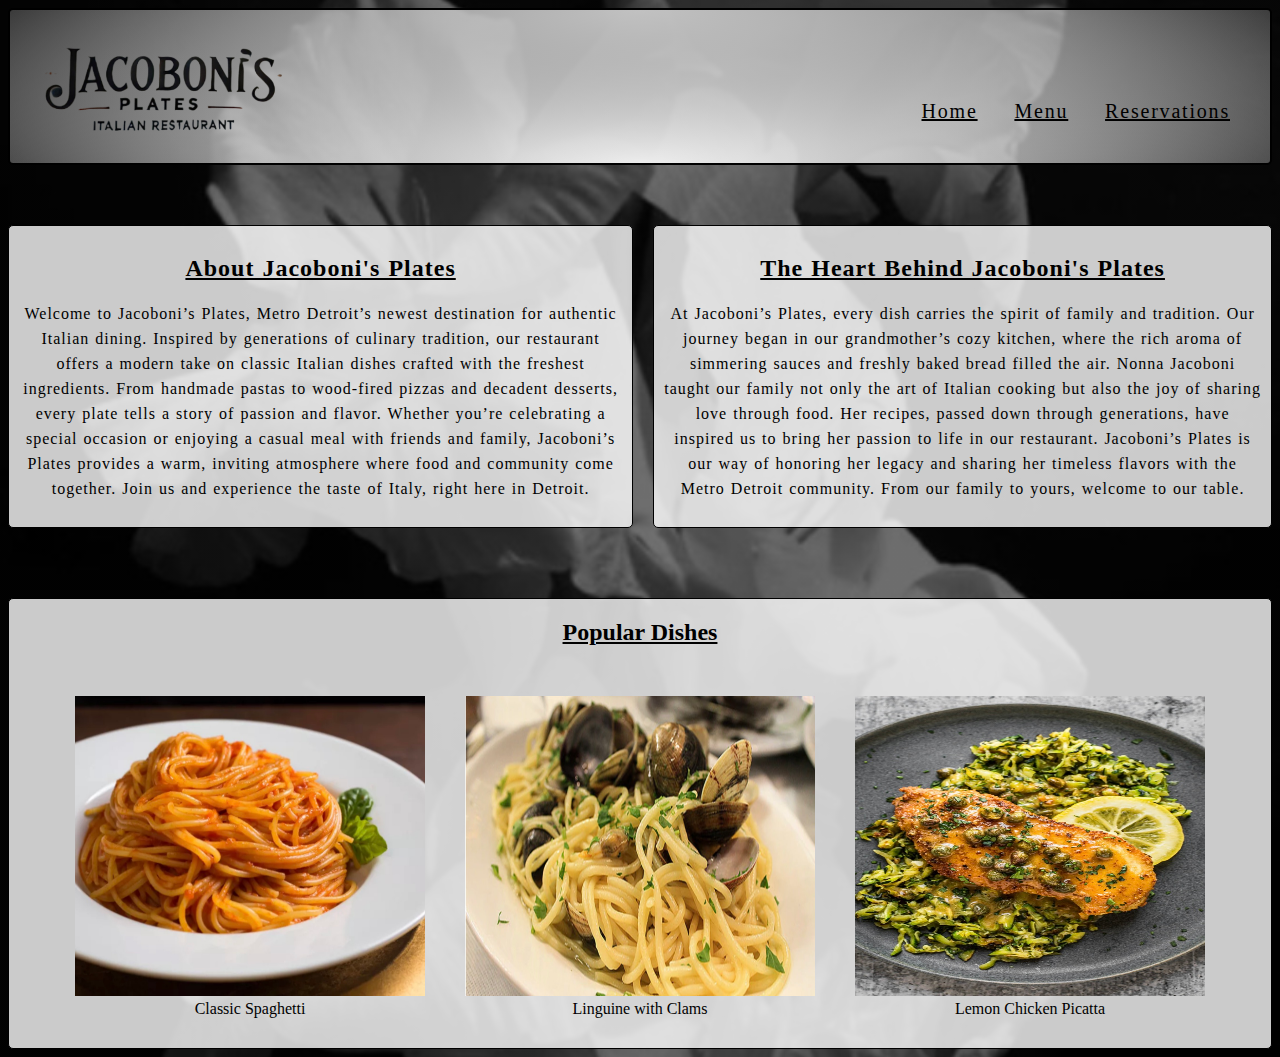
<file: index.html>
<!DOCTYPE html>
<html lang="en">
<head>
    <meta charset="UTF-8">
    <meta name="viewport" content="width=device-width, initial-scale=1.0">
    <link rel="stylesheet" href="style.css">   
    <title>Jacoboni's Plates</title>
</head>
<body>
    <div class="sticky">
        <header class="newheader">
            <div class="container1">
                <div class="headcontainer">
                    <img src="images/logoundo.png" alt="Jacoboni's Plates">
                </div>
                <div class="nav-container">
                    <nav>
                        <ul>
                            <li><a href="index.html" class="nav-link">Home</a></li>
                            <li><a href="menu.html" class="nav-link">Menu</a></li>
                            <li><a href="reserve.html" class="nav-link">Reservations</a></li>
                        </ul>
                    </nav> 
                </div>
            </div>
        </header>
    </div>
    <div class="information">
        <section class="About">
            <h2>About Jacoboni's Plates</h2>
            <p>Welcome to Jacoboni’s Plates, Metro Detroit’s newest destination for authentic Italian dining. Inspired by generations of culinary tradition, our restaurant offers a modern take on classic Italian dishes crafted with the freshest ingredients. From handmade pastas to wood-fired pizzas and decadent desserts, every plate tells a story of passion and flavor. Whether you’re celebrating a special occasion or enjoying a casual meal with friends and family, Jacoboni’s Plates provides a warm, inviting atmosphere where food and community come together. Join us and experience the taste of Italy, right here in Detroit.</p>
        </section> 
        <section class="History">
            <h2>The Heart Behind Jacoboni's Plates</h2>
            <p>At Jacoboni’s Plates, every dish carries the spirit of family and tradition. Our journey began in our grandmother’s cozy kitchen, where the rich aroma of simmering sauces and freshly baked bread filled the air. Nonna Jacoboni taught our family not only the art of Italian cooking but also the joy of sharing love through food. Her recipes, passed down through generations, have inspired us to bring her passion to life in our restaurant. Jacoboni’s Plates is our way of honoring her legacy and sharing her timeless flavors with the Metro Detroit community. From our family to yours, welcome to our table.</p>
        </section>
    </div>
    <section class="populardishes">
        <h2>Popular Dishes</h2>
        <div class="dishes">
            <p class="flex1"><img src="images/plate1.jpeg" alt="Spaghetti"  height="300"  width="350">Classic Spaghetti</p>
            <p class="flex2"><img src="images/plate2.jpeg" alt="Linguine with Clams"  height="300"  width="350">Linguine with Clams</p>
            <p class="flex3"><img src="images/plate3.jpeg" alt="Chicken Picatta"  height="300"  width="350">Lemon Chicken Picatta</p>
        </div>
    </section>
</body>
</html>
</file>
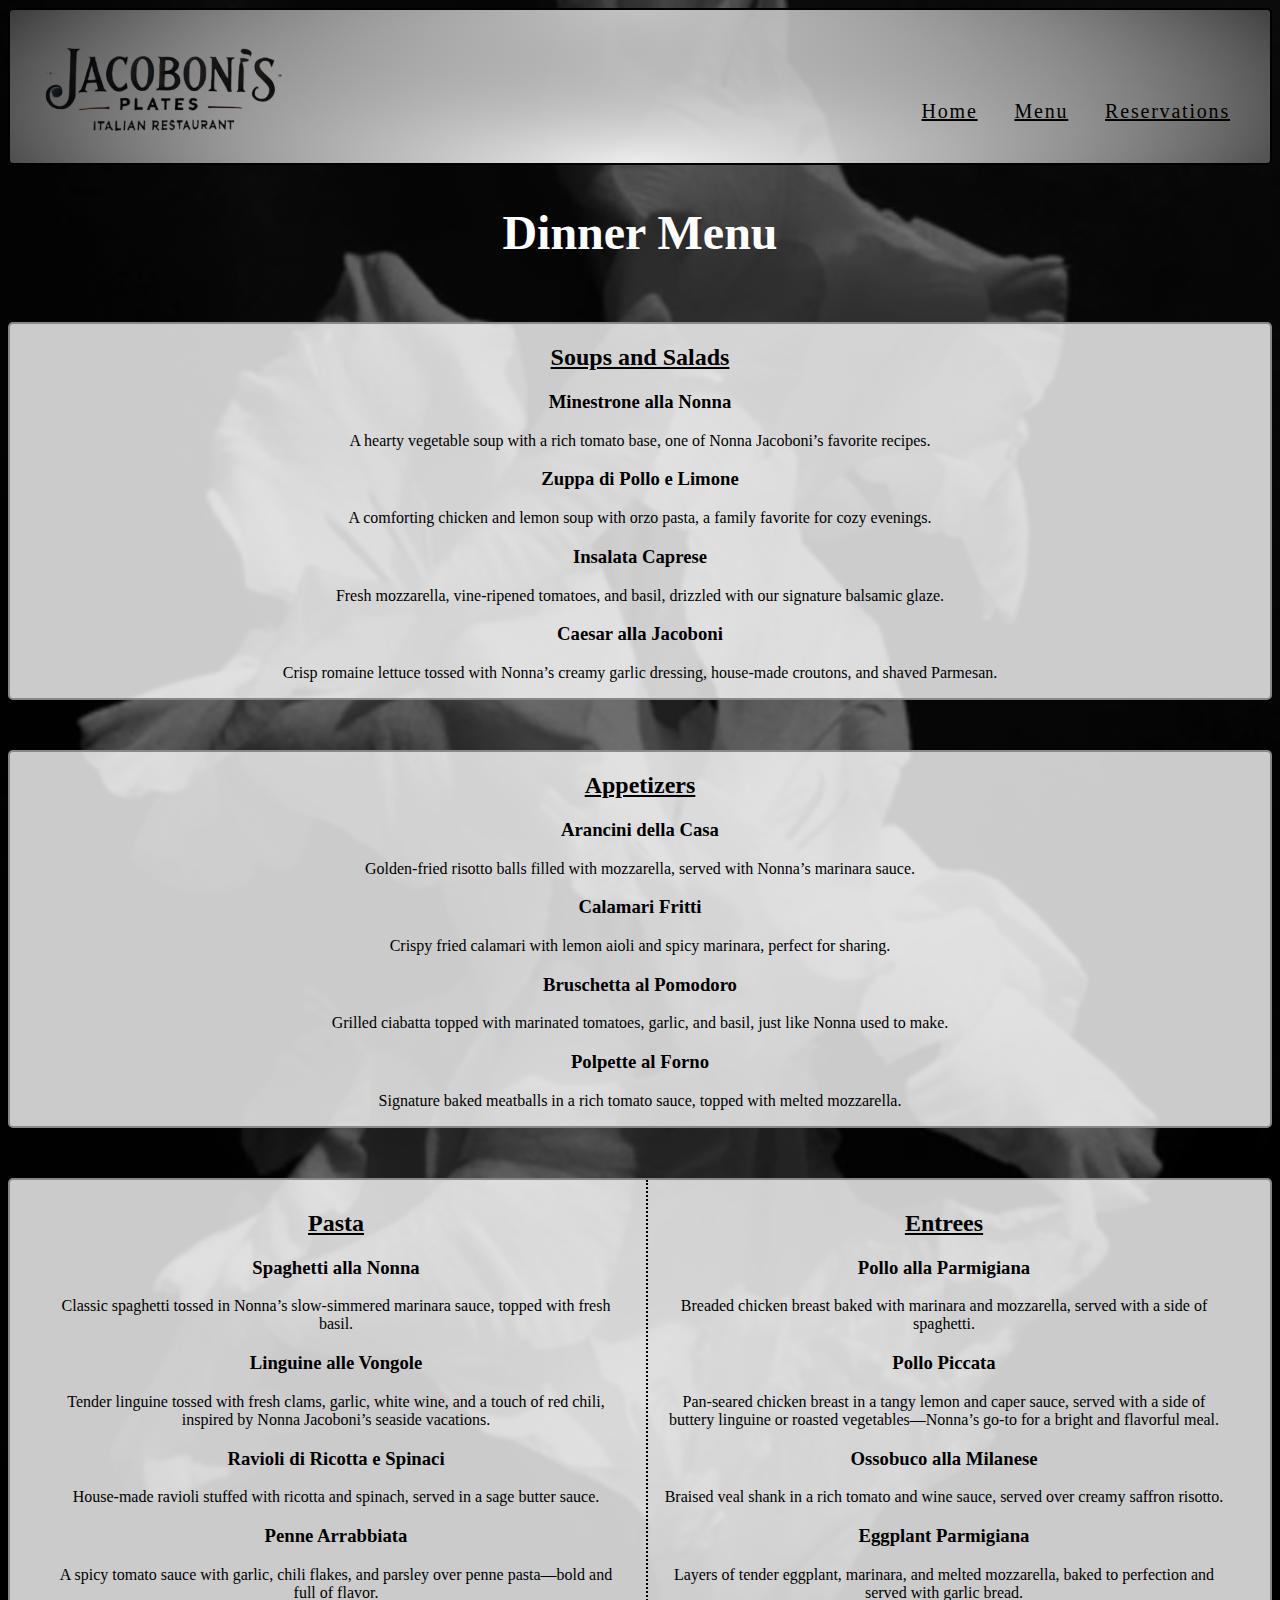
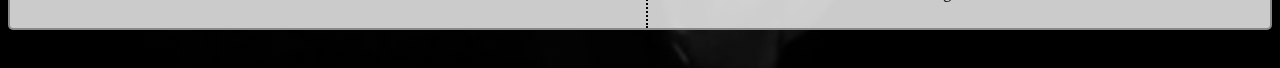
<file: menu.html>
<!DOCTYPE html>
<html lang="en">
<head>
    <meta charset="UTF-8">
    <meta name="viewport" content="width=device-width, initial-scale=1.0">
    <link rel="stylesheet" href="style.css">   
    <title>Menu</title>
</head>
<body>
    <div class="sticky">
        <header class="newheader">
            <section class="sec1">
                <div class="container1">
                    <div class="headcontainer">
                        <img src="images/logoundo.png" alt="Jacoboni's Plates">
                    </div>
                    <div class="nav-container">
                        <nav>
                            <ul>
                                <li><a href="index.html" class="nav-link">Home</a></li>
                                <li><a href="menu.html" class="nav-link">Menu</a></li>
                                <li><a href="reserve.html" class="nav-link">Reservations</a></li>
                            </ul>
                        </nav> 
                    </div>
                </div>
            </section>
        </header>
    </div>
    <h1 class="Menuhead">Dinner Menu</h1>
    <section class="SoupsSalads">
        <h2>Soups and Salads</h2>
            <h3>Minestrone alla Nonna</h3>
            <p>A hearty vegetable soup with a rich tomato base, one of Nonna Jacoboni’s favorite recipes.</p>
            <h3>Zuppa di Pollo e Limone</h3>
            <p>A comforting chicken and lemon soup with orzo pasta, a family favorite for cozy evenings.</p>
            <h3>Insalata Caprese</h3>
            <p>Fresh mozzarella, vine-ripened tomatoes, and basil, drizzled with our signature balsamic glaze.</p>
            <h3>Caesar alla Jacoboni</h3>
            <p>Crisp romaine lettuce tossed with Nonna’s creamy garlic dressing, house-made croutons, and shaved Parmesan.</p>
        </section>
    <section class="Appetizers">
        <h2>Appetizers</h2>
        <h3>Arancini della Casa</h3>
        <p>Golden-fried risotto balls filled with mozzarella, served with Nonna’s marinara sauce.</p>
        <h3>Calamari Fritti</h3>
        <p>Crispy fried calamari with lemon aioli and spicy marinara, perfect for sharing.</p>
        <h3>Bruschetta al Pomodoro</h3>
        <p>Grilled ciabatta topped with marinated tomatoes, garlic, and basil, just like Nonna used to make.</p>
        <h3>Polpette al Forno</h3>
        <p>Signature baked meatballs in a rich tomato sauce, topped with melted mozzarella.</p>
    </section>
    <div class="menuflex">
        <section class="Pasta">
            <h2>Pasta</h2>
            <h3>Spaghetti alla Nonna</h3>
            <p>Classic spaghetti tossed in Nonna’s slow-simmered marinara sauce, topped with fresh basil.</p>
            <h3>Linguine alle Vongole</h3>
            <p>Tender linguine tossed with fresh clams, garlic, white wine, and a touch of red chili, inspired by Nonna Jacoboni’s seaside vacations.</p>
            <h3>Ravioli di Ricotta e Spinaci</h3>
            <p>House-made ravioli stuffed with ricotta and spinach, served in a sage butter sauce.</p>
            <h3>Penne Arrabbiata</h3>
            <p>A spicy tomato sauce with garlic, chili flakes, and parsley over penne pasta—bold and full of flavor.</p>
        </section>
        <section class="Entrees">
            <h2>Entrees</h2>
            <h3>Pollo alla Parmigiana</h3>
            <p>Breaded chicken breast baked with marinara and mozzarella, served with a side of spaghetti.</p>
            <h3>Pollo Piccata</h3>
            <p>Pan-seared chicken breast in a tangy lemon and caper sauce, served with a side of buttery linguine or roasted vegetables—Nonna’s go-to for a bright and flavorful meal.</p>
            <h3>Ossobuco alla Milanese</h3>
            <p>Braised veal shank in a rich tomato and wine sauce, served over creamy saffron risotto.</p>
            <h3>Eggplant Parmigiana</h3>
            <p>Layers of tender eggplant, marinara, and melted mozzarella, baked to perfection and served with garlic bread.</p>
        </section>
    </div>
</body>
</html>
</file>
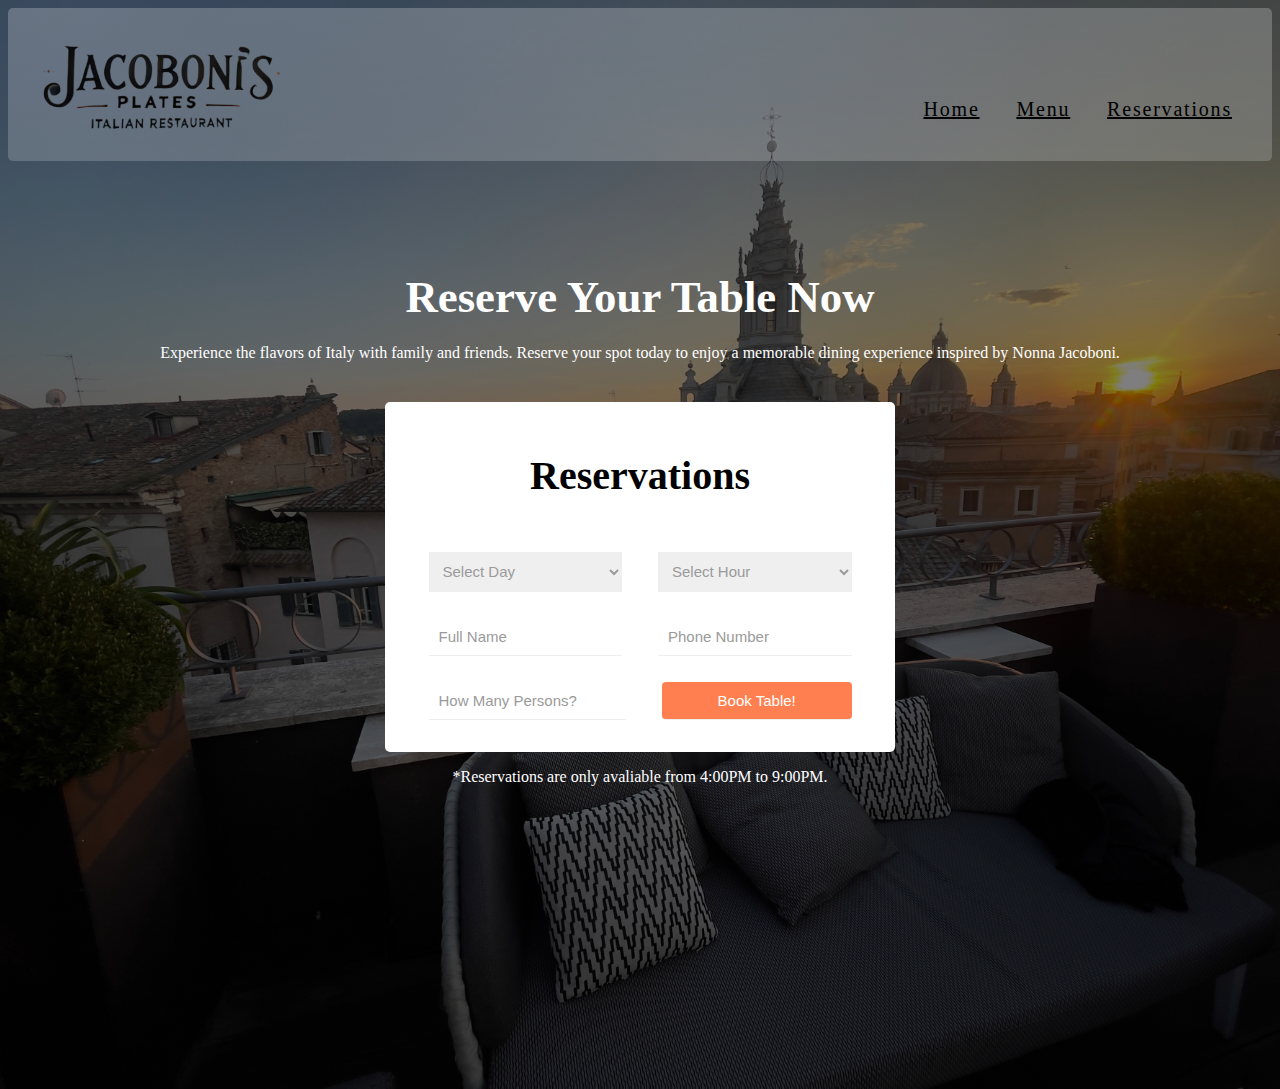
<file: reserve.html>
<!DOCTYPE html>
<html lang="en">
<head>
    <meta charset="UTF-8">
    <meta name="viewport" content="width=device-width, initial-scale=1.0">
    <link rel="stylesheet" href="style.css">   
    <title>Reservations</title>
</head>
<body class="reservebody">
    <header class="newheader">
        <section class="sec1">
            <div class="container1">
                <div class="headcontainer">
                    <img src="images/logoundo.png" alt="Jacoboni's Plates">
                </div>
                <div class="nav-container">
                    <nav>
                        <ul>
                            <li><a href="index.html" class="nav-link">Home</a></li>
                            <li><a href="menu.html" class="nav-link">Menu</a></li>
                            <li><a href="reserve.html" class="nav-link">Reservations</a></li>
                        </ul>
                    </nav> 
                </div>
            </div>
        </section>
    </header>
    <section class="banner">
        <h1>Reserve Your Table Now</h1>       
        <p class="smalltitle">Experience the flavors of Italy with family and friends. Reserve your spot today to enjoy a memorable dining experience inspired by Nonna Jacoboni.</p>
        <div class="reservationcontent">
            <h3>Reservations</h3>
            <form>
                <div class="form-row">
                    <select name="day">
                        <option value="day-select">Select Day</option>
                        <option value="sunday">Sunday</option>
                        <option value="monday">Monday</option>
                        <option value="tuesday">Tuesday</option>
                        <option value="wednesday">Wednesday</option>
                        <option value="thursday">Thursday</option>
                        <option value="friday">Friday</option>
                        <option value="saturday">Saturday</option>
                    </select>
                    <select name="hours">
                        <option value="hour-select">Select Hour</option>
                        <option value="4">4:00PM</option>
                        <option value="430">4:30PM</option>
                        <option value="5">5:00PM</option>
                        <option value="530">5:30PM</option>
                        <option value="6">6:00PM</option>
                        <option value="630">6:30PM</option>
                        <option value="7">7:00PM</option>
                        <option value="730">7:30PM</option>
                        <option value="8">8:00PM</option>
                        <option value="830">8:00PM</option>
                        <option value="9">9:00PM</option>
                        <option value="930">9:00PM</option>
                    </select>
                </div>
                <div class="form-row">
                    <input type="text" placeholder="Full Name">
                    <input type="text" placeholder="Phone Number">
                </div>
                <div class="form-row">
                    <input type="number" placeholder="How Many Persons?" min="1">
                    <input type="submit" value="Book Table!">
                </div>
            </form>
        </div>
        <p>*Reservations are only avaliable from 4:00PM to 9:00PM.</p>
    </section>
</body>
</html>
</file>
<file: style.css>
body{
    font-family: 'Times New Roman', Times, serif;
    background-color: #435a70;
    display: grid;
    background: linear-gradient(rgba(0,0,0,0.5),rgba(0,0,0,0.5)), url("images/homepage.jpeg") center/cover no-repeat;
}


.container1{
    text-align: right;
    padding: 20px;
    font-size: 20px;
}

.headcontainer img{
    max-width: 250px;
    max-height: 150px;
    float: inline-start;
    padding: 5px;
    margin-top: 8px;
    justify-content: center;
    align-items: center;
}

.newheader{
    min-height: 150px;
    text-align: center;
    border-radius: 5px;
    background: radial-gradient(ellipse at top, #c1c1c1, transparent), radial-gradient(ellipse at bottom, #ffffff, transparent);
    border: solid 2px #000000;
}


.nav-container{
    margin-top: 70px;
    margin-left: 10px;
    word-spacing: 10px;
    letter-spacing: 1.8px;
}


nav li {
    list-style-type: none;
    display: inline-block;
    margin-right: 20px;
}

.nav-link{
    color: var(--black-1);
    cursor: pointer;
}

.nav-link:hover{
    font-weight: bold;
    color: white;
}

.sticky{
    position: sticky;
    position: -webkit-sticky;

}

.information{
    display: flex;
    margin-top: 60px;
    margin-bottom: 10px;
    text-align: center;
    word-spacing: 1px;
    line-height: 25px;
}

.information .About{
    margin-right: 10px;
    border: solid black 1px;
    padding: 10px;
    border-radius: 5px;
    letter-spacing: 1px;
    background: #ffffffcb;

}

.information .History{
    margin-left: 10px;
    border: solid black 1px;
    padding: 10px;
    border-radius: 5px;
    letter-spacing: 1px;
    background: #ffffffcb;

}
.populardishes{
    text-align: center;
    margin-top: 60px;
    background: #ffffffcb;
    border: solid black 1px;
    border-radius: 5px;
}

.dishes{
    display: flex;
    text-align: center;
    align-items: center;
    justify-content: center;
}

.dishes .flex1{
    flex: 2;
    max-width: 350px;
    margin: 10px;
}
.dishes .flex2{
    flex: 1;
    max-width: 350px;
    margin: 30px;

}
.dishes .flex3{
    flex: 2;
    max-width: 350px;
    margin: 10px;

}

h2{
    text-decoration: underline;
}

.Menuhead{
    text-align: center;
    font-size: 3em;
    color: white;
    margin-top: 40px;
}

.SoupsSalads{
    text-align: center;
    margin-top: 30px;
    background: #ffffffcb;
    border: 2px solid rgb(136, 136, 136);
    border-radius: 5px;

}

.Appetizers{
    text-align: center;
    background: #ffffffcb;
    border: 2px solid rgb(136, 136, 136);
    border-radius: 5px;
    margin-top: 50px;
}

.menuflex{
    display: flex;
    text-align: center;
    border-bottom: dotted rgb(96, 95, 95) 2px;
    margin-bottom: 30px;
    background: #ffffffcb;
    border-radius: 5px;
    border: 2px solid rgb(136, 136, 136);
    margin-top: 50px;

}

.menuflex .Pasta{
    flex:1;
    margin-right: 7px;
    margin-left: 30px;
    padding: 10px;
}

.menuflex .Entrees{
    flex:1;
    margin-left: 7px;
    margin-right: 30px;
    padding: 10px;
    border-left: dotted black 2px;

}

.reservebody{
    background: linear-gradient(rgba(0,0,0,0.5),rgba(0,0,0,0.5)), url("images/banner-img.jpeg") center/cover no-repeat;

    
}
.banner{
    min-height: 100vh;
    display: flex;
    flex-direction: column;
    justify-content: center;
    align-items: center;
    color: #fff;
    padding-bottom: 20px;
    text-align: center;
}

.reservebody .newheader{
    background: linear-gradient(rgba(255, 255, 255, 0.233),rgba(255, 255, 255, 0.185)), center/cover no-repeat;
    border: none;
}

.banner h1{
    font-size: 2.8em;
    margin-bottom: 5px;
    margin-top: -150px;
}


.banner .smalltitle{
    margin-left: 50px;
    margin-right: 50px;
    margin-bottom: 40px;
}

.reservationcontent{
   background: #fff;
   height: 350px;
   border-radius: 5px;
}

.reservationcontent h3{
    text-align: center;
    color: #000;
    padding: 10px 0 0 0;
    font-size: 40px;
}

.form-row{
    display: flex;
    width: 90%;
    margin: 0 auto;
}

form select, form input{
    display: block;
    width: 100%;
    margin: 13px 18px;
    padding: 10px;
    font-size: 15px;
    outline: none;
    border: none;
    border-bottom: 1px solid #eee;
}

form input[type = text], form input[type = number], form input::placeholder,select{
    color: #9a9a9a;
}

form input[type=submit]{
    color: #fff;
    background: coral;
    border-radius: 4px;
    cursor: pointer;
}

form input[type = submit]:hover{
    opacity: 0.9;
}
</file>
